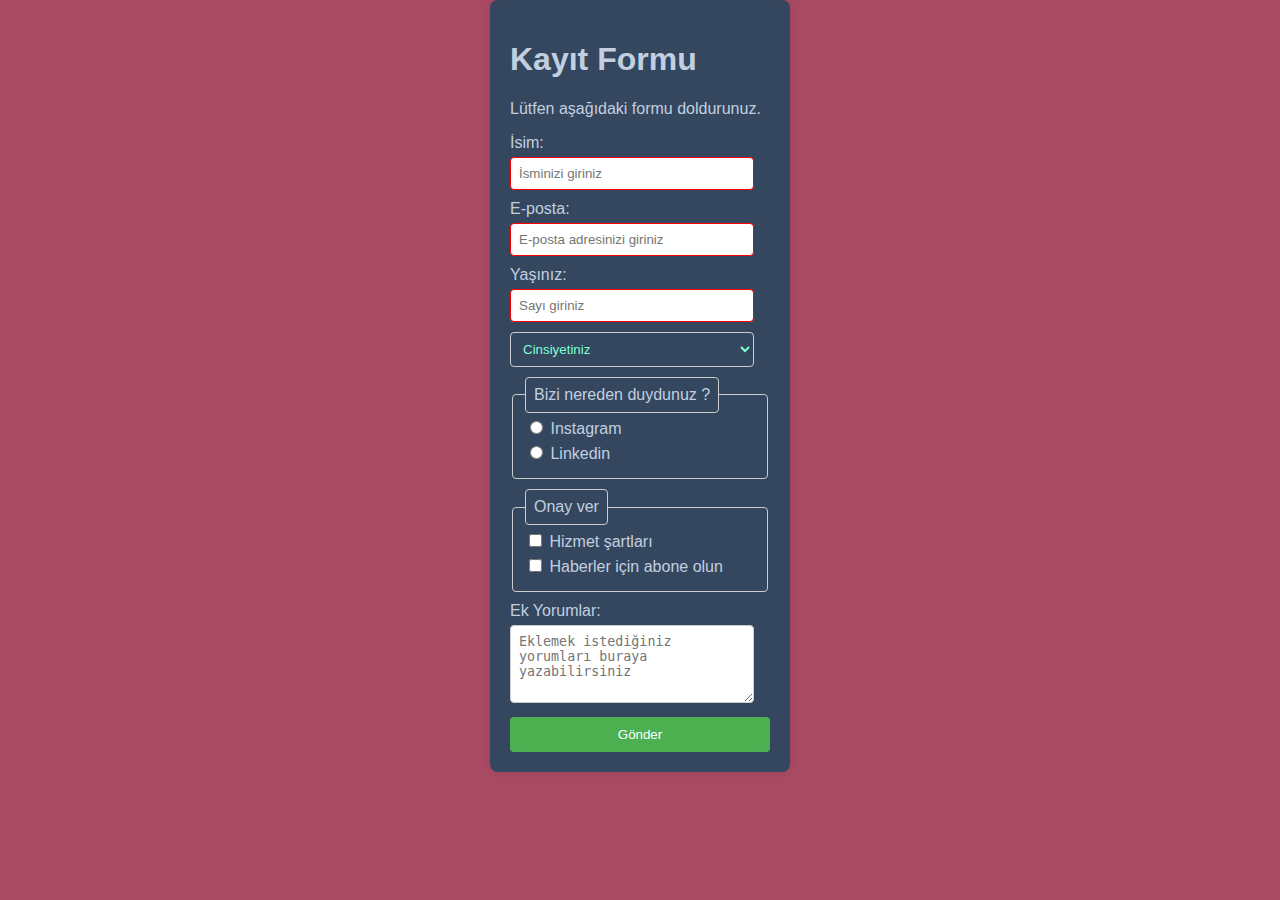
<file: week1/Ödev - Kayıt Formu/index.html>
<!DOCTYPE html>
<html lang="tr">
<head>
    <meta charset="UTF-8">
    <meta name="viewport" content="width=device-width, initial-scale=1.0">
    <title>Kayıt Formu</title>
    <style>
        body {
            background-color: #a94a64; /* Arka plan rengi */
            display: flex;
            justify-content: center;
            align-items: center;
            height: auto;
            margin: 0;
            font-family: Arial, sans-serif;
        }
        #survey-form {
            width: 260px; /* Formun genişliği */
            height: auto; /* Formun yüksekliği */
            background-color: #34475e;
            padding: 20px;
            border-radius: 8px;
            box-shadow: 0 0 10px rgba(0, 0, 0, 0.1);
        }
       
        h1{
            color: #c2cfe0;
        }
        p{
            color: #c2cfe0;
        }
        legend{
            color: #c2cfe0;
            
        }
        select {
    border: none;
    outline: none;
    background-color: #34475e; /* Arka plan rengi */
    color: aquamarine; /* Metin rengi */
    padding: 8px;
    border-radius: 4px;
    box-sizing: border-box;
}
           /* Legend ve fieldset elementlerine stiller */
           fieldset {
            border: 1px solid #ccc;
            border-radius: 4px;
            margin-bottom: 10px;
        }
        fieldset legend {
            border: 1px solid #ccc;
            border-radius: 4px;
            padding: 8px;
            background-color: #34475e;
        }
        label {
            color: #c2cfe0;
            display: block;
            margin-bottom: 5px;
        }
        input[type="text"], input[type="email"], input[type="number"], select, textarea {
            width: calc(100% - 16px);
            padding: 8px;
            margin-bottom: 10px;
            border: 1px solid #ccc;
            border-radius: 4px;
            box-sizing: border-box;
        }
        input[type="submit"] {
            background-color: #4CAF50;
            color: white;
            padding: 10px 20px;
            border: none;
            border-radius: 4px;
            cursor: pointer;
            width: 100%;
        }
        input[type="submit"]:hover {
            background-color: #45a049;
        }
        input:invalid {
            border-color: red;
        }
        .error-message {
            color: red;
            margin-top: 5px;
        }
    </style>
</head>
<body>
    <form id="survey-form" action="#" method="post">
        <h1 id="title">Kayıt Formu</h1>
        <p id="description">Lütfen aşağıdaki formu doldurunuz.</p>
        
        <label id="name-label" for="name">İsim:</label>
        <input type="text" id="name" name="name" placeholder="İsminizi giriniz" required>

        <label id="email-label" for="email">E-posta:</label>
        <input type="email" id="email" name="email" placeholder="E-posta adresinizi giriniz" required>

        <label id="number-label" for="number">Yaşınız:</label>
        <input type="number" id="number" name="number" placeholder="Sayı giriniz" min="1" max="100" required>

        
        <select id="dropdown" name="dropdown" required>
            <option value="" selected disabled>Cinsiyetiniz</option>
            <option value="option1">Erkek</option>
            <option value="option2">Kadın</option>
        </select>

        <fieldset>
            <legend>Bizi nereden duydunuz ?</legend>
            <label><input type="radio" name="radios" value="option1" required> Instagram</label>
            <label><input type="radio" name="radios" value="option2"> Linkedin</label>
        </fieldset>

        <fieldset>
            <legend>Onay ver</legend>
            <label><input type="checkbox" name="checkbox1" value="value1" required> Hizmet şartları</label>
            <label><input type="checkbox" name="checkbox2" value="value2"> Haberler için abone olun</label>
        </fieldset>

        <label for="comments">Ek Yorumlar:</label>
        <textarea id="comments" name="comments" rows="4" placeholder="Eklemek istediğiniz yorumları buraya yazabilirsiniz"></textarea>

        <input type="submit" id="submit" value="Gönder">
    </form>
</body>
</html>
</file>
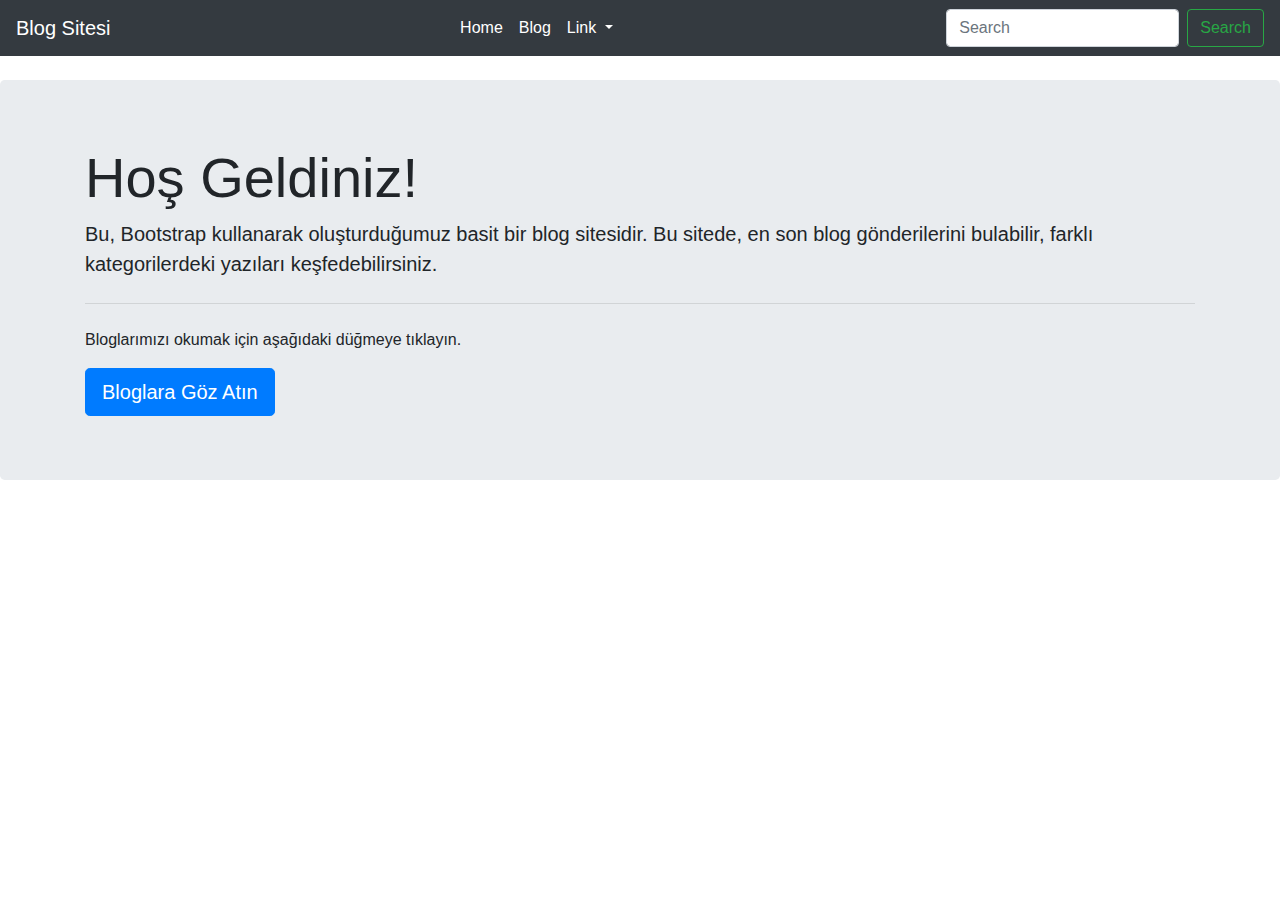
<file: week2/Blog Sitesi Bootstrap Kullanimi/index.html>
<!DOCTYPE html>
<html lang="tr">
<head>
  <meta charset="UTF-8">
  <meta name="viewport" content="width=device-width, initial-scale=1.0">
  <title>Bootstrap Blog</title>
  <link href="https://stackpath.bootstrapcdn.com/bootstrap/4.5.2/css/bootstrap.min.css" rel="stylesheet">
  <script src="https://code.jquery.com/jquery-3.5.1.slim.min.js"></script>
  <script src="https://cdn.jsdelivr.net/npm/@popperjs/core@2.5.3/dist/umd/popper.min.js"></script>
  <script src="https://stackpath.bootstrapcdn.com/bootstrap/4.5.2/js/bootstrap.min.js"></script>
</head>
<body>
  <nav class="navbar navbar-expand-lg navbar-dark bg-dark">
    <a class="navbar-brand text-white" href="index.html">Blog Sitesi</a>
    <button class="navbar-toggler" type="button" data-toggle="collapse" data-target="#navbarScroll" aria-controls="navbarScroll" aria-expanded="false" aria-label="Toggle navigation">
      <span class="navbar-toggler-icon"></span>
    </button>
    <div class="collapse navbar-collapse justify-content-center" id="navbarScroll">
      <ul class="navbar-nav mx-auto my-2 my-lg-0 navbar-nav-scroll" style="max-height: 100px;">
        <li class="nav-item active">
          <a class="nav-link text-white" href="index.html">Home <span class="sr-only">(current)</span></a>
        </li>
        <li class="nav-item">
          <a class="nav-link text-white" href="blog.html">Blog</a>
        </li>
        <li class="nav-item dropdown">
          <a class="nav-link dropdown-toggle text-white" href="#" role="button" data-toggle="dropdown" aria-expanded="false">
            Link
          </a>
          <ul class="dropdown-menu">
            <li><a class="dropdown-item" href="#">Action</a></li>
            <li><a class="dropdown-item" href="#">Another action</a></li>
            <li><hr class="dropdown-divider"></li>
            <li><a class="dropdown-item" href="#">Something else here</a></li>
          </ul>
        </li>
       
      </ul>
      <form class="d-flex">
        <input class="form-control mr-2" type="search" placeholder="Search" aria-label="Search">
        <button class="btn btn-outline-success" type="submit">Search</button>
      </form>
    </div>
  </nav>

  <div class="jumbotron mt-4">
    <div class="container">
      <h1 class="display-4">Hoş Geldiniz!</h1>
      <p class="lead">Bu, Bootstrap kullanarak oluşturduğumuz basit bir blog sitesidir. Bu sitede, en son blog gönderilerini bulabilir, farklı kategorilerdeki yazıları keşfedebilirsiniz.</p>
      <hr class="my-4">
      <p>Bloglarımızı okumak için aşağıdaki düğmeye tıklayın.</p>
      <a class="btn btn-primary btn-lg" href="#" role="button">Bloglara Göz Atın</a>
    </div>
  </div>

  
</body>
</html>
</file>
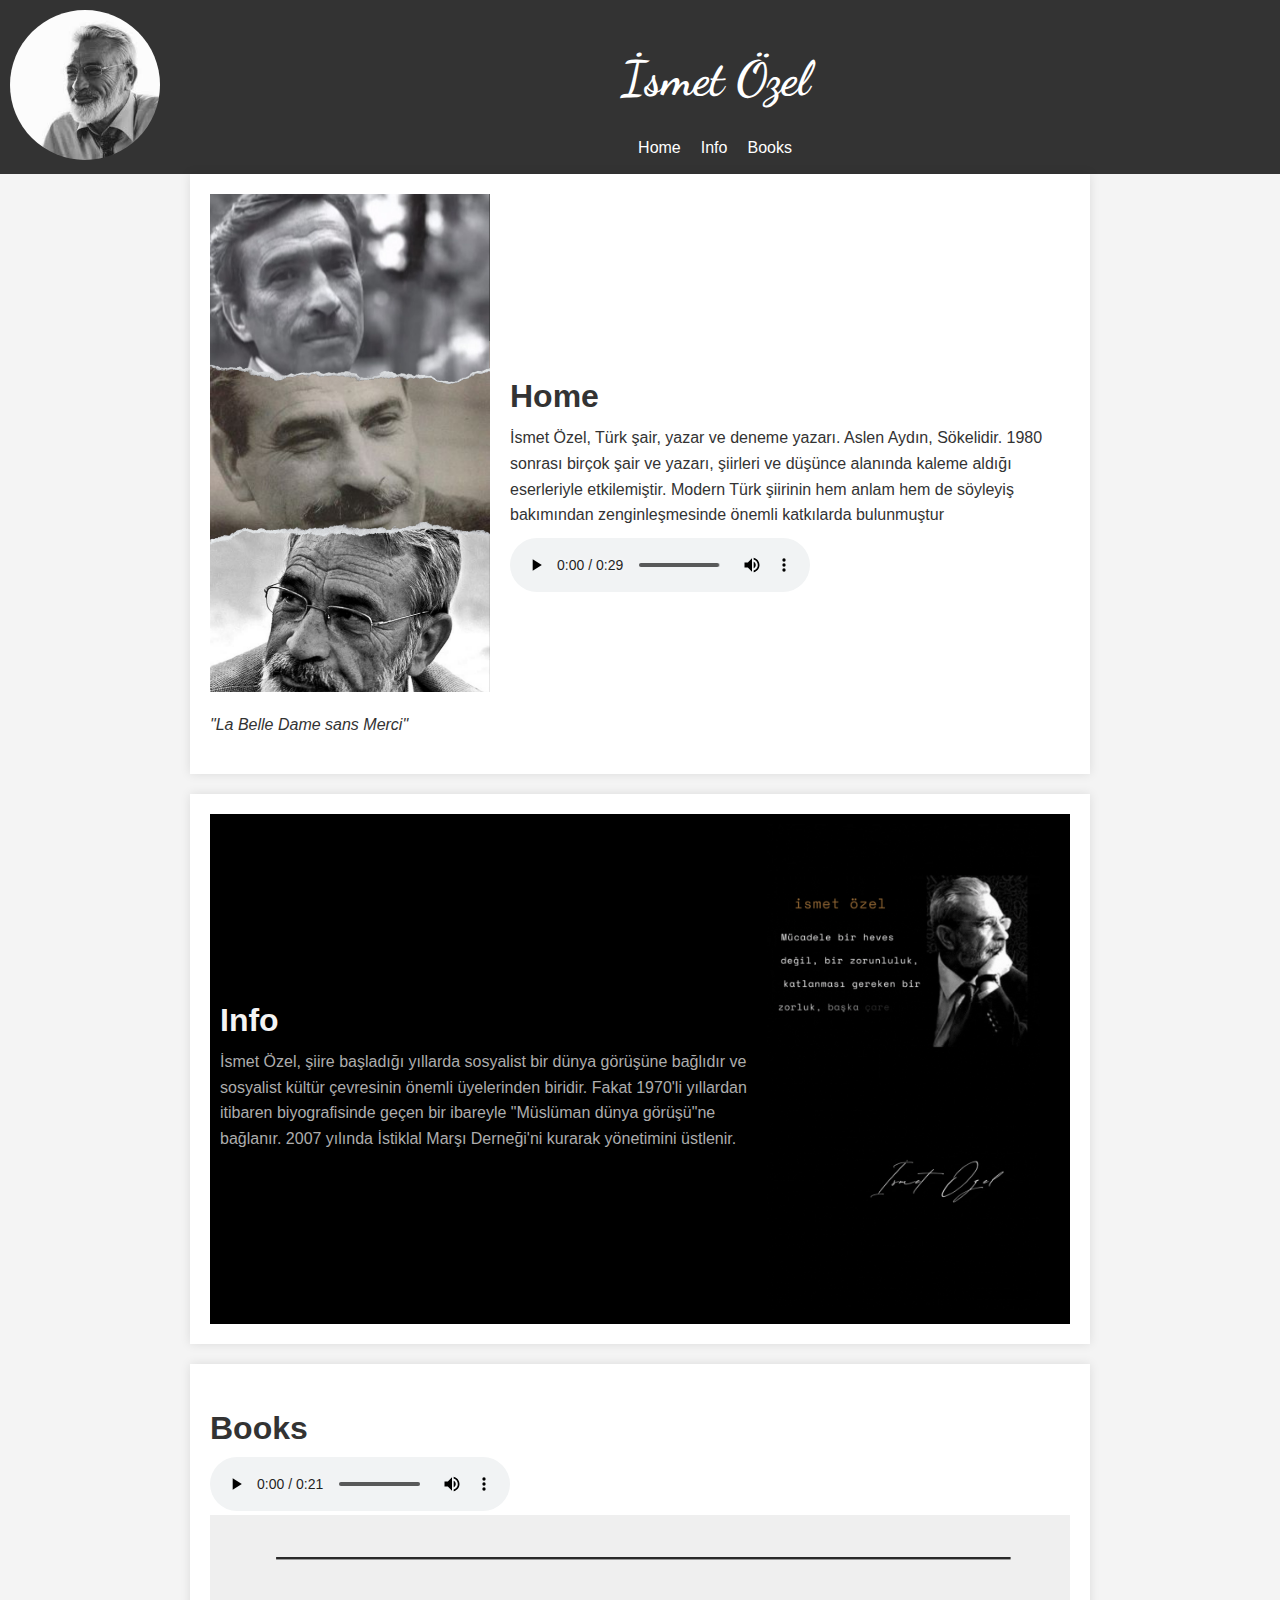
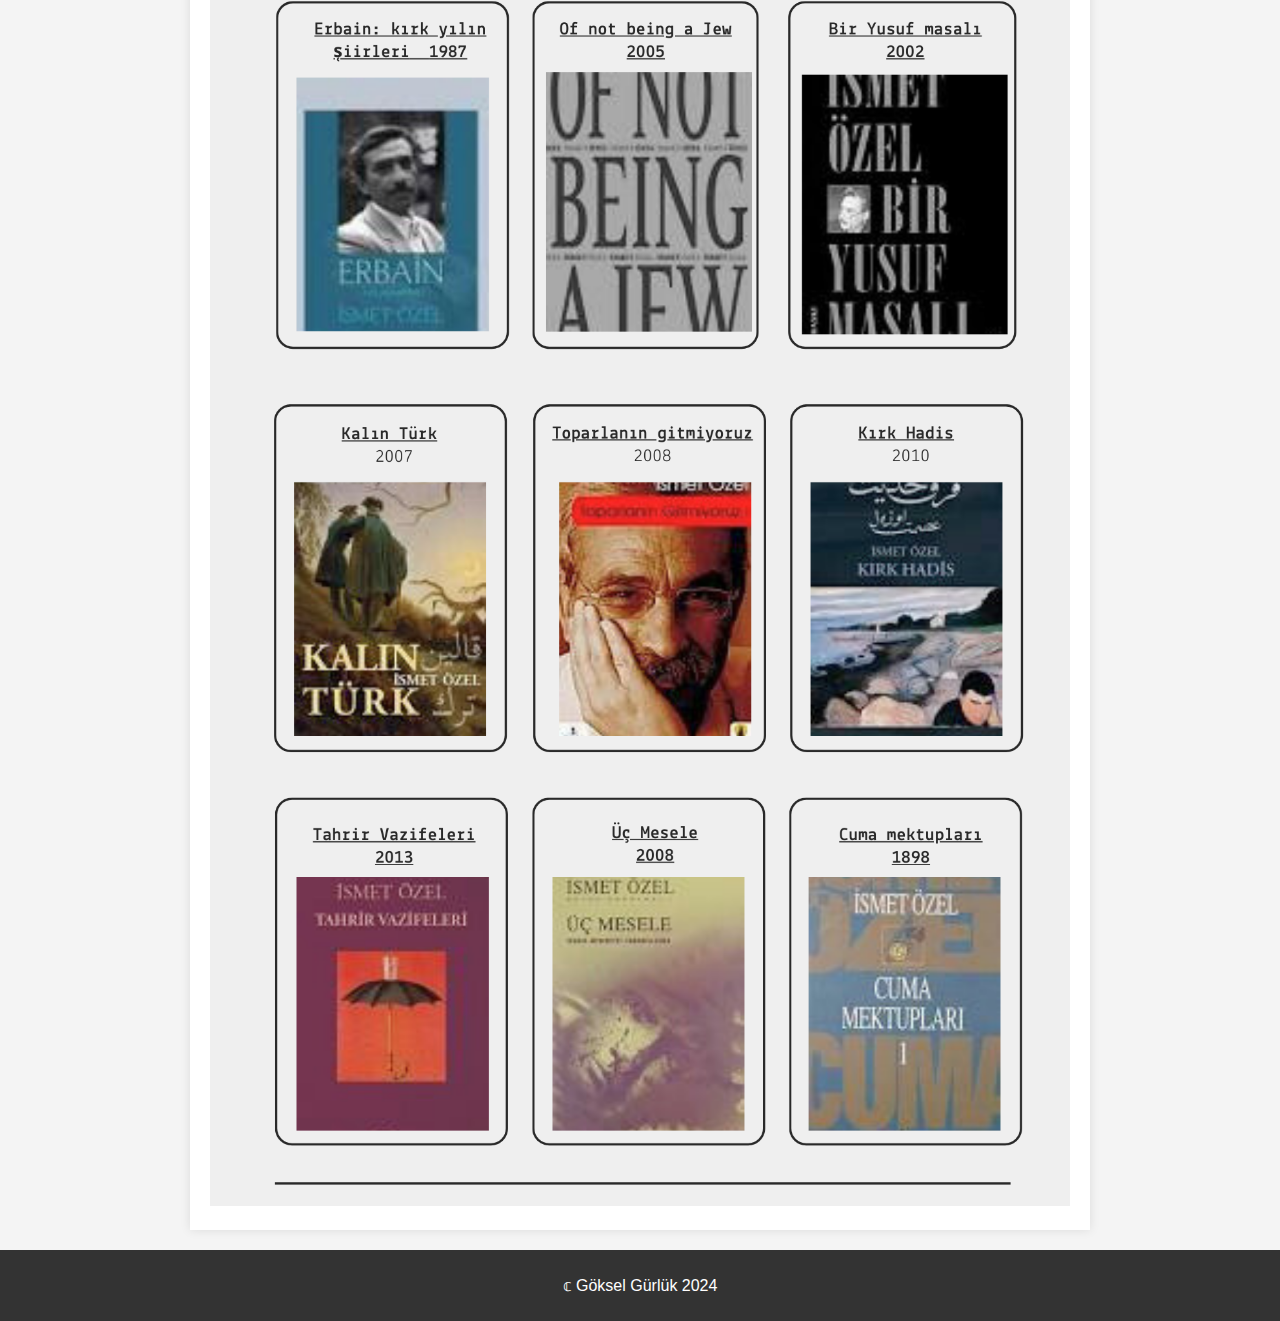
<file: week2/Ödev 2 - Tribute Website/index.html>
<!DOCTYPE html>
<html lang="en">

<head>
    <meta charset="UTF-8">
    <meta name="viewport" content="width=device-width, initial-scale=1.0">
    <title>ismet Özel</title>

    <link rel="stylesheet" href="styles.css">
    <link rel="preconnect" href="https://fonts.googleapis.com">
    <link rel="preconnect" href="https://fonts.gstatic.com" crossorigin>
    <link href="https://fonts.googleapis.com/css2?family=Dancing+Script:wght@400..700&display=swap" rel="stylesheet">
</head>

<body>
    <header>
        <div class="image-section3">
            <img src="ismetozel-foto-3.jpg" alt="ismet ozel" class="main-image3">
        </div>
        <div class="header-right">
            <h1>İsmet Özel</h1>
            <nav>
                <ul>
                    <li><a href="#home">Home</a></li>
                    <li><a href="#info">Info</a></li>
                    <li><a href="#books">Books</a></li>
                </ul>
            </nav>
        </div>
    </header>
    <main class="container">
        <section id="home" class="section">
            <div class="content">
                <div class="image-section">
                    <img src="ismetozel-foto-1.png" alt="ismet ozel" class="main-image">
                    <blockquote>
                        "La Belle Dame sans Merci"
                    </blockquote>
                </div>
                <div class="text-section">
                    <h2>Home</h2>
                    <p>İsmet Özel, Türk şair, yazar ve deneme yazarı. Aslen Aydın, Sökelidir. 1980 sonrası birçok şair
                        ve yazarı, şiirleri ve düşünce alanında kaleme aldığı eserleriyle etkilemiştir. Modern Türk
                        şiirinin hem anlam hem de söyleyiş bakımından zenginleşmesinde önemli katkılarda bulunmuştur</p>
                    <audio controls>
                        <source src="ismetozel-ses1.mp3" type="audio/mpeg">
                        Your browser does not support the audio element.
                    </audio>
                </div>
            </div>
        </section>
        <section id="info" class="section">
            <div class="content2">
                <div class="text-section">
                    <h2>Info</h2>
                    <p>İsmet Özel, şiire başladığı yıllarda sosyalist bir dünya görüşüne bağlıdır ve sosyalist kültür
                        çevresinin önemli üyelerinden biridir. Fakat 1970'li yıllardan itibaren biyografisinde geçen bir
                        ibareyle "Müslüman dünya görüşü"ne bağlanır. 2007 yılında İstiklal Marşı Derneği'ni kurarak
                        yönetimini üstlenir.</p>
                </div>
                <div class="image-section">
                    <img src="ismetozel-foto-2.gif" alt="ismet ozel" class="main-image">
                </div>
            </div>
        </section>
        <section id="books" class="section">
            <div class="content">

                <div class="text-section">
                    <h2>Books</h2>
                    <audio controls>
                        <source src="ismetozel-ses2.mp3" type="audio/mpeg">
                        Your browser does not support the audio element.

                    </audio>
                    <img src="ismetozel-kitaplar.png" alt="ismet ozel" class="main-image">


                </div>
            </div>
        </section>
    </main>
    <footer>
        <p> &copf; Göksel Gürlük 2024</p>
    </footer>
</body>

</html>
</file>
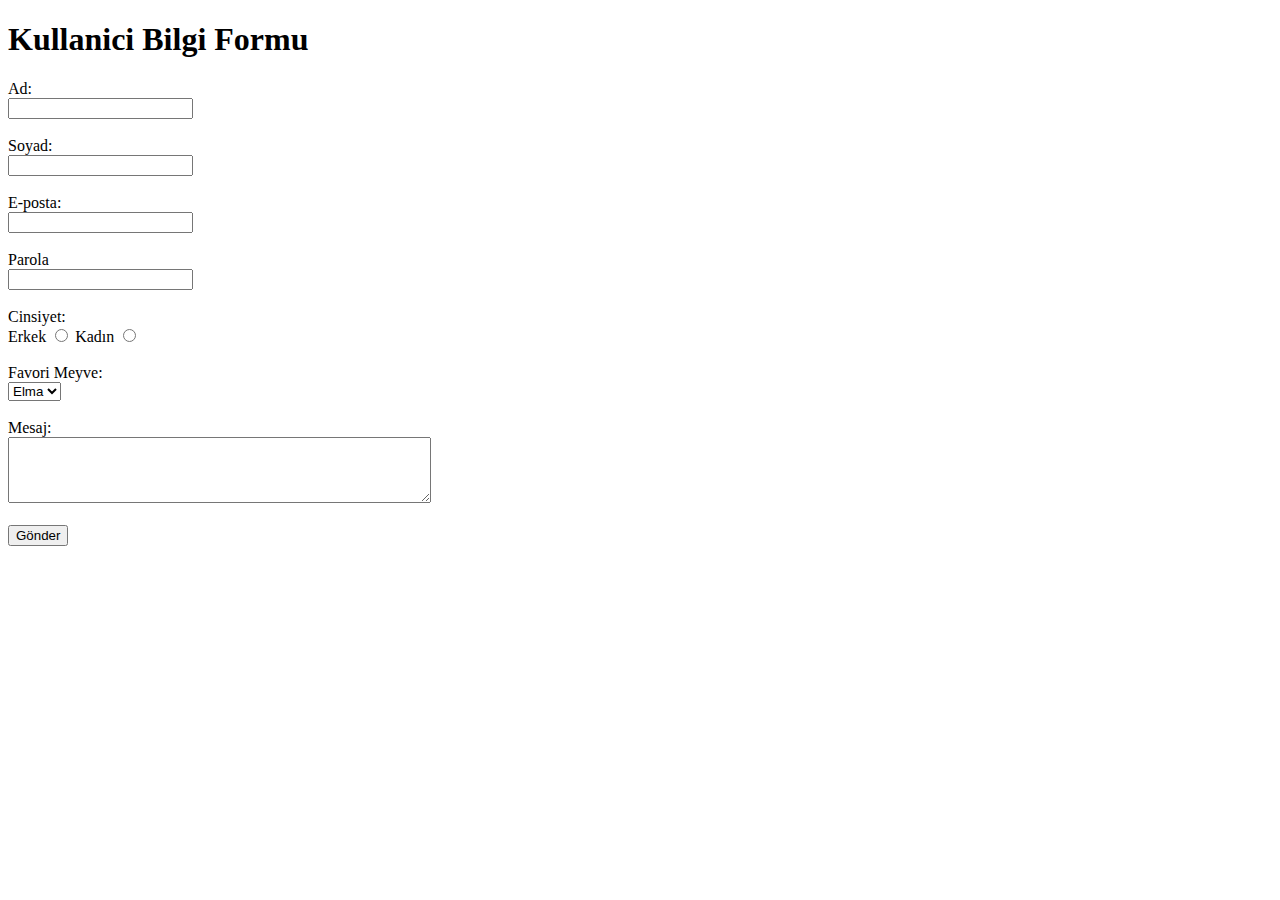
<file: week1/Pratik - Form Elemanları Kullanım/form.html>
<!DOCTYPE html>
<html lang="en">
<head>
    <meta charset="UTF-8">
    <meta name="viewport" content="width=device-width, initial-scale=1.0">
    <title>Kullanıcı Bilgi Formu</title>
</head>
<body>
    
    <h1>Kullanici Bilgi Formu</h1>
    <form>
        <!--Ad Soyad-->
        <div>
        <label for="first-name">Ad:</label><br>
        <input type="text" id="first-name" name="first-name" required><br><br>
    </div>
    <div>
        <label for="last-name">Soyad:</label><br>
        <input type="text" id="last-name" name="last-name" required><br><br>
    </div>
 <!-- E-posta -->
  <div>
    <label for="email">E-posta:</label><br>
    <input type="email" id="email" name="email" required><br><br>
</div>
 <!-- Parola -->
<div>
    <label for="password">Parola</label><br>
    <input type="password" id="password" name="password" required><br><br>
</div>
<div>
      <!-- Cinsiyet -->
      <label>Cinsiyet:</label><br>
      <label>Erkek</label>
      <input type="radio" id="male" name="gender" value ="male"required>
      <label>Kadın</label>
      <input type="radio" id="female" name="gender" value ="female"required><br><br>
      
</div>
<div>
    <label for="favorite-fruit">Favori Meyve:</label><br>
    <select id="favorite-fruit" name="favorite-fruit" required>
        <option value="elma">Elma</option>
        <option value="muz">Muz</option>
        <option value="çilek">Çilek</option>
    </select><br><br>
</div>
<div>
   <!-- Mesaj -->
        <label for="message">Mesaj:</label><br>
        <textarea id="message" name="message" rows="4" cols="50" required></textarea><br><br>
    </div>
        <!-- Gönder Butonu -->
        <button type="submit">Gönder</button>
  

    </form>

</body>
</html>
</file>
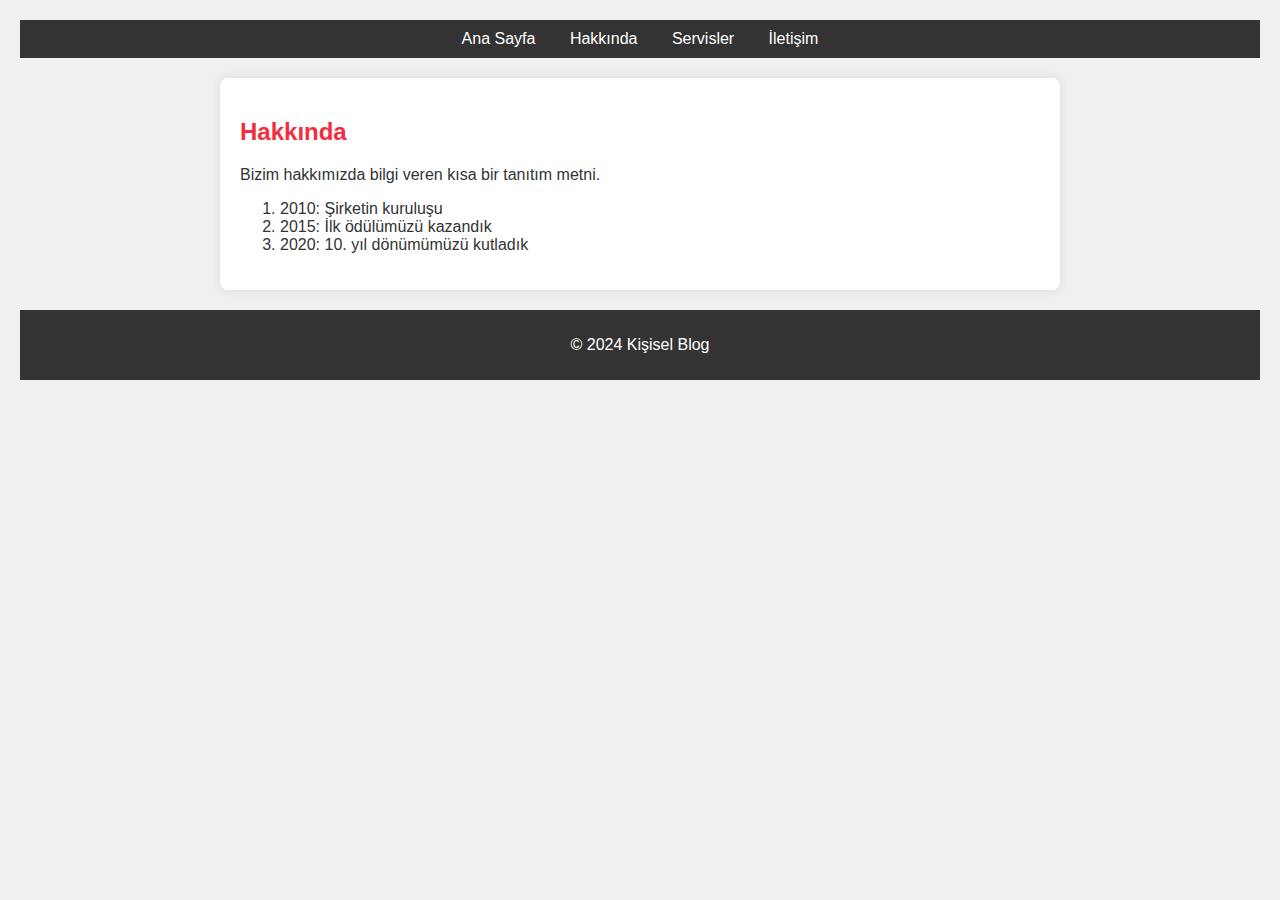
<file: week1/Pratik - Rehber Web Sitesi Oluşturma/hakkinda.html>
<!DOCTYPE html>
<html lang="tr">
<head>
    <meta charset="UTF-8">
    <meta name="viewport" content="width=device-width, initial-scale=1.0">
    <title>Hakkında</title>
    <style>
        body {
            font-family: Arial, sans-serif;
            background-color: #f0f0f0;
            color: #333;
            margin: 0;
            padding: 20px;
        }
        header, footer {
            text-align: center;
            background-color: #333;
            color: white;
            padding: 10px 0;
        }
        nav a {
            margin: 0 15px;
            color: white;
            text-decoration: none;
        }
        main {
            max-width: 800px;
            margin: 20px auto;
            background: white;
            padding: 20px;
            border-radius: 8px;
            box-shadow: 0 0 10px rgba(0, 0, 0, 0.1);
        }
        h2 {
            color: #F22E3E;
        }
        a {
            color: #F22E3E;
            text-decoration: none;
        }
        a:hover {
            text-decoration: underline;
        }
    </style>
</head>
<body>
    <header>
        <nav>
            <a href="index.html">Ana Sayfa</a>
            <a href="hakkinda.html">Hakkında</a>
            <a href="servisler.html">Servisler</a>
            <a href="iletisim.html">İletişim</a>
        </nav>
    </header>
    
    <main>
        <h2>Hakkında</h2>
        <p>Bizim hakkımızda bilgi veren kısa bir tanıtım metni.</p>
        <ol>
            <li>2010: Şirketin kuruluşu</li>
            <li>2015: İlk ödülümüzü kazandık</li>
            <li>2020: 10. yıl dönümümüzü kutladık</li>
        </ol>
    </main>
    
    <footer>
        <p>&copy; 2024 Kişisel Blog</p>
    </footer>
</body>
</html>
</file>
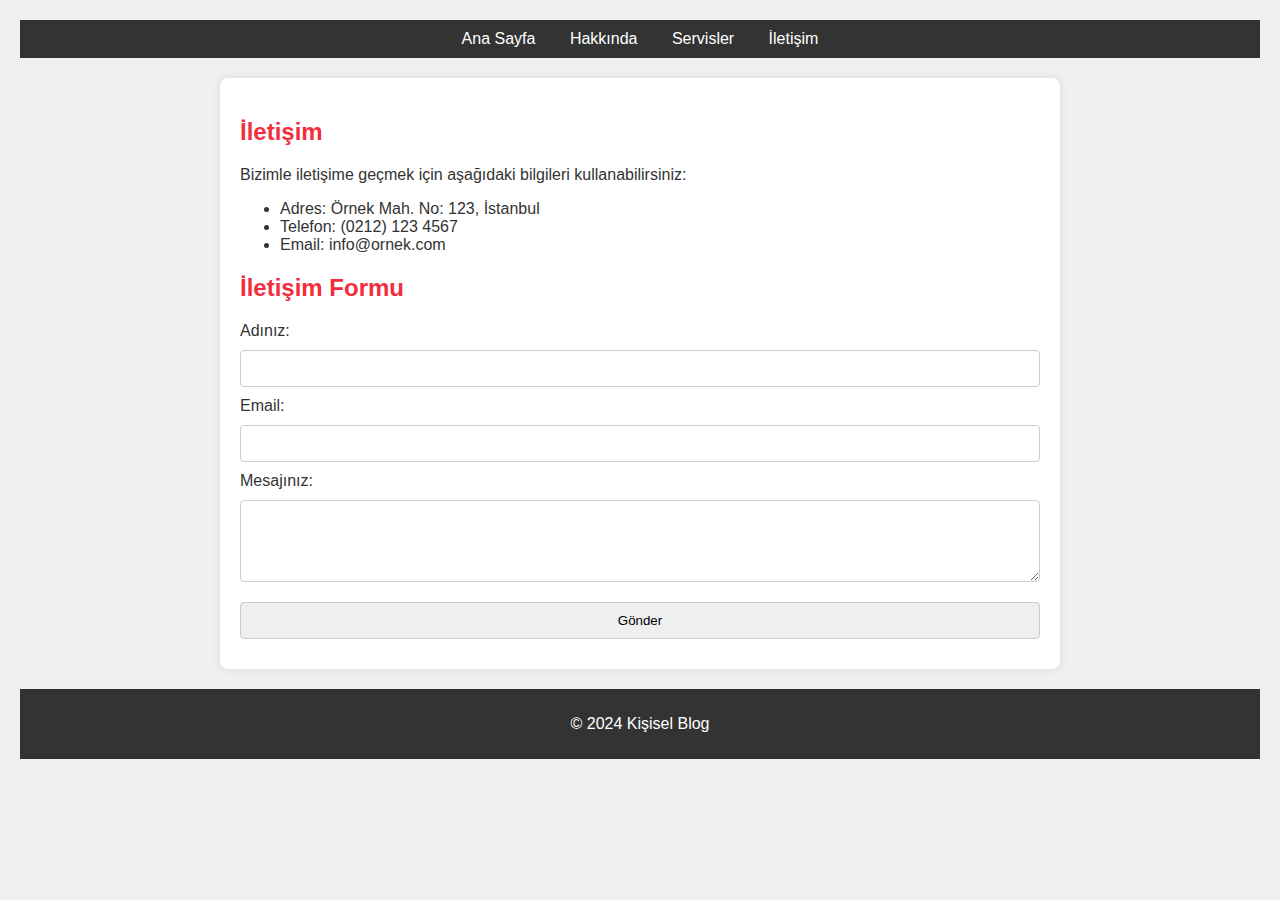
<file: week1/Pratik - Rehber Web Sitesi Oluşturma/iletisim.html>
<!DOCTYPE html>
<html lang="tr">
<head>
    <meta charset="UTF-8">
    <meta name="viewport" content="width=device-width, initial-scale=1.0">
    <title>İletişim</title>
    <style>
        body {
            font-family: Arial, sans-serif;
            background-color: #f0f0f0;
            color: #333;
            margin: 0;
            padding: 20px;
        }
        header, footer {
            text-align: center;
            background-color: #333;
            color: white;
            padding: 10px 0;
        }
        nav a {
            margin: 0 15px;
            color: white;
            text-decoration: none;
        }
        main {
            max-width: 800px;
            margin: 20px auto;
            background: white;
            padding: 20px;
            border-radius: 8px;
            box-shadow: 0 0 10px rgba(0, 0, 0, 0.1);
        }
        h2 {
            color: #F22E3E;
        }
        a {
            color: #F22E3E;
            text-decoration: none;
        }
        a:hover {
            text-decoration: underline;
        }
        form {
            display: flex;
            flex-direction: column;
        }
        form input, form textarea {
            margin: 10px 0;
            padding: 10px;
            border: 1px solid #ccc;
            border-radius: 4px;
        }
    </style>
</head>
<body>
    <header>
        <nav>
            <a href="index.html">Ana Sayfa</a>
            <a href="hakkinda.html">Hakkında</a>
            <a href="servisler.html">Servisler</a>
            <a href="iletisim.html">İletişim</a>
        </nav>
    </header>
    
    <main>
        <h2>İletişim</h2>
        <p>Bizimle iletişime geçmek için aşağıdaki bilgileri kullanabilirsiniz:</p>
        <ul>
            <li>Adres: Örnek Mah. No: 123, İstanbul</li>
            <li>Telefon: (0212) 123 4567</li>
            <li>Email: info@ornek.com</li>
        </ul>
        <h2>İletişim Formu</h2>
        <form>
            <label for="name">Adınız:</label>
            <input type="text" id="name" name="name">
            
            <label for="email">Email:</label>
            <input type="email" id="email" name="email">
            
            <label for="message">Mesajınız:</label>
            <textarea id="message" name="message" rows="4"></textarea>
            
            <input type="submit" value="Gönder">
        </form>
    </main>
    
    <footer>
        <p>&copy; 2024 Kişisel Blog</p>
    </footer>
</body>
</html>
</file>
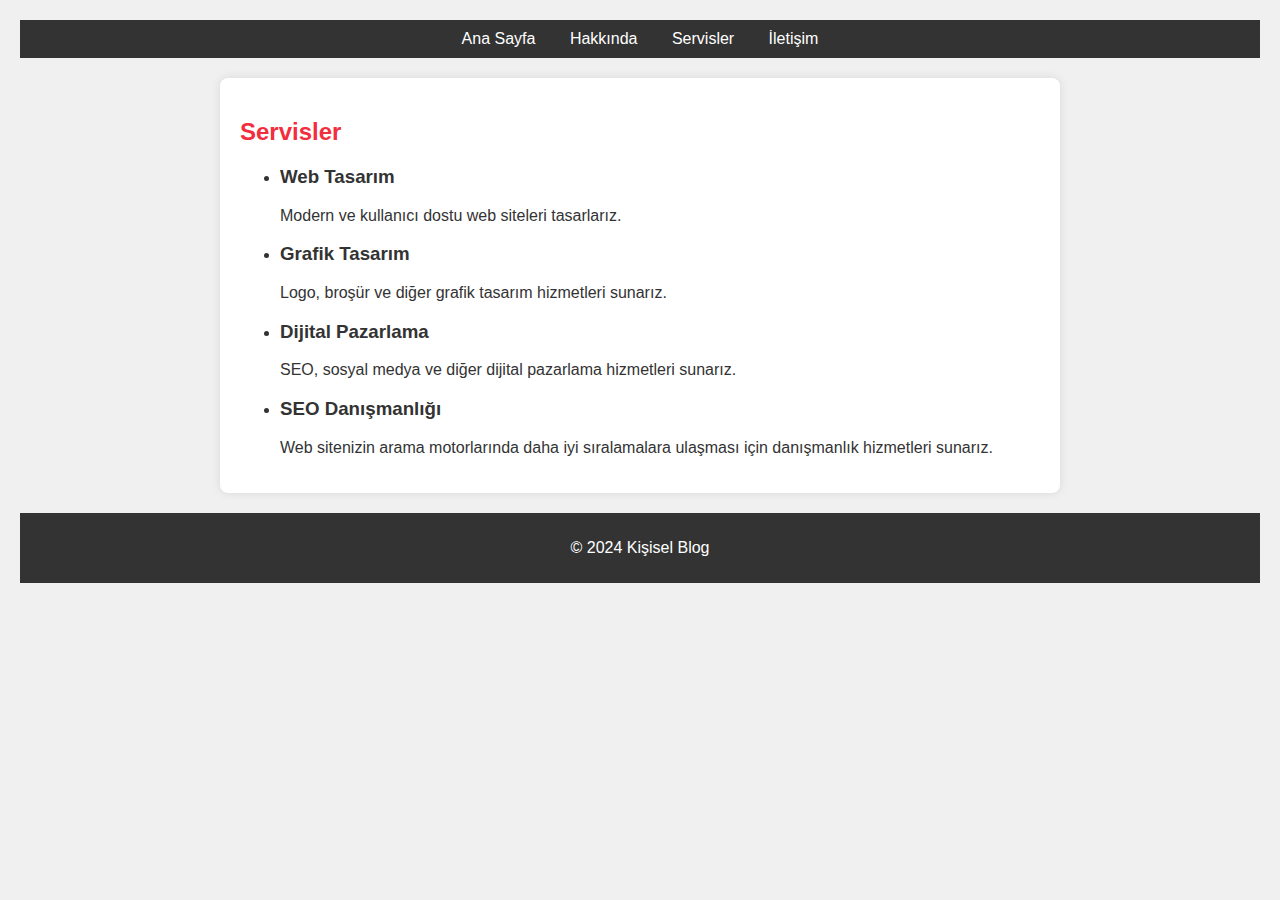
<file: week1/Pratik - Rehber Web Sitesi Oluşturma/servisler.html>
<!DOCTYPE html>
<html lang="tr">
<head>
    <meta charset="UTF-8">
    <meta name="viewport" content="width=device-width, initial-scale=1.0">
    <title>Servisler</title>
    <style>
        body {
            font-family: Arial, sans-serif;
            background-color: #f0f0f0;
            color: #333;
            margin: 0;
            padding: 20px;
        }
        header, footer {
            text-align: center;
            background-color: #333;
            color: white;
            padding: 10px 0;
        }
        nav a {
            margin: 0 15px;
            color: white;
            text-decoration: none;
        }
        main {
            max-width: 800px;
            margin: 20px auto;
            background: white;
            padding: 20px;
            border-radius: 8px;
            box-shadow: 0 0 10px rgba(0, 0, 0, 0.1);
        }
        h2 {
            color: #F22E3E;
        }
        a {
            color: #F22E3E;
            text-decoration: none;
        }
        a:hover {
            text-decoration: underline;
        }
    </style>
</head>
<body>
    <header>
        <nav>
            <a href="index.html">Ana Sayfa</a>
            <a href="hakkinda.html">Hakkında</a>
            <a href="servisler.html">Servisler</a>
            <a href="iletisim.html">İletişim</a>
        </nav>
    </header>
    
    <main>
        <h2>Servisler</h2>
        <ul>
            <li><h3>Web Tasarım</h3><p>Modern ve kullanıcı dostu web siteleri tasarlarız.</p></li>
            <li><h3>Grafik Tasarım</h3><p>Logo, broşür ve diğer grafik tasarım hizmetleri sunarız.</p></li>
            <li><h3>Dijital Pazarlama</h3><p>SEO, sosyal medya ve diğer dijital pazarlama hizmetleri sunarız.</p></li>
            <li><h3>SEO Danışmanlığı</h3><p>Web sitenizin arama motorlarında daha iyi sıralamalara ulaşması için danışmanlık hizmetleri sunarız.</p></li>
        </ul>
    </main>
    
    <footer>
        <p>&copy; 2024 Kişisel Blog</p>
    </footer>
</body>
</html>
</file>
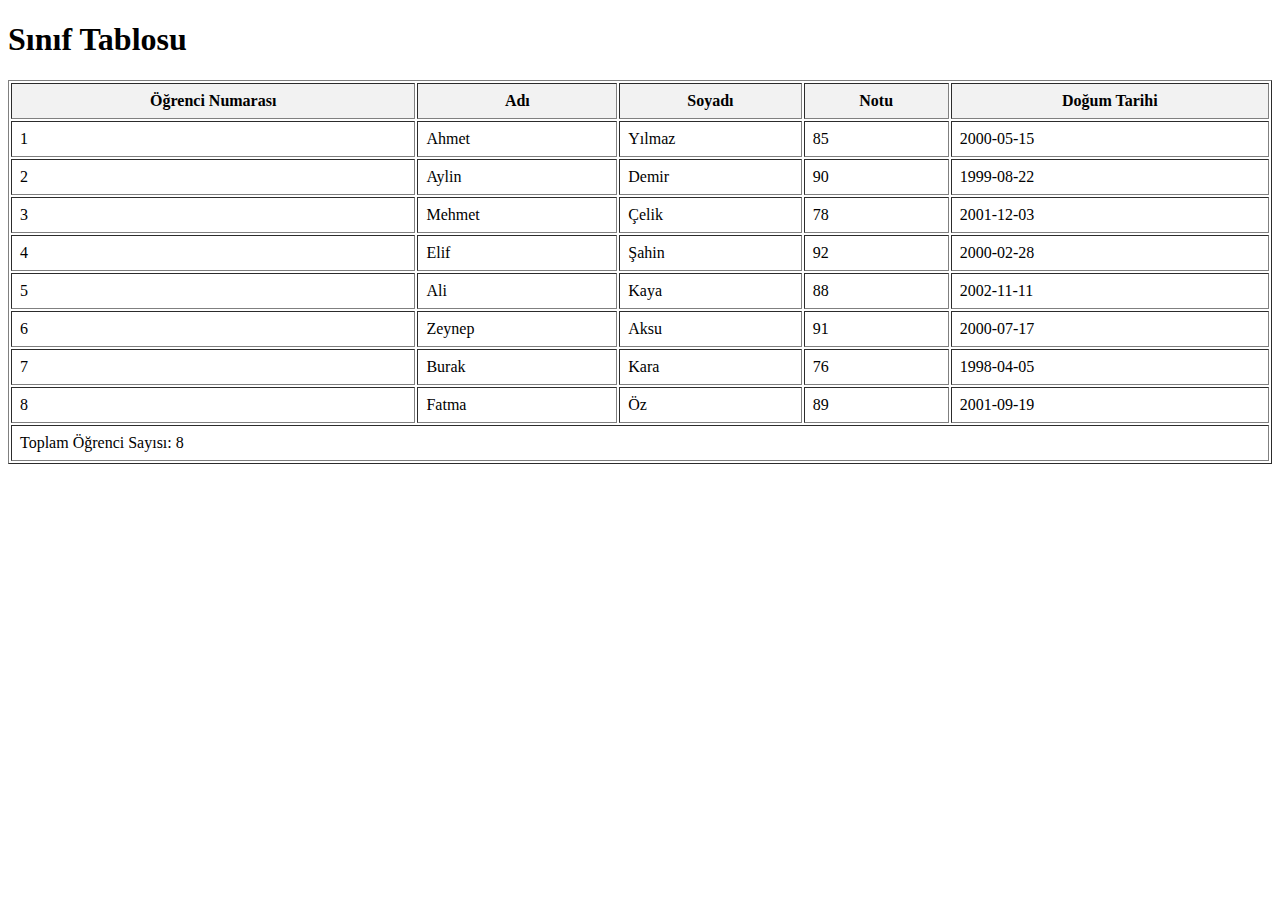
<file: week1/Pratik - Tablolarla Çalışmak/sinif_tablosu.html>
<!DOCTYPE html>
<html lang="tr">
    <head>
            <meta charset="UTF-8">
            <title>Sınıf Tablosu</title>
    </head>

<body>

    <h1>Sınıf Tablosu</h1>
    <table border="1" width="100%" cellpadding ="8">
        <thead>
            <tr>
                <th bgcolor="#f2f2f2">Öğrenci Numarası</th>
                <th bgcolor="#f2f2f2">Adı</th>
                <th bgcolor="#f2f2f2">Soyadı</th>
                <th bgcolor="#f2f2f2">Notu</th>
                <th bgcolor="#f2f2f2">Doğum Tarihi</th>
             </tr>
        </thead>
     <tbody>
        <tr>
            <td>1</td>
            <td>Ahmet</td>
            <td>Yılmaz</td>
            <td>85</td>
            <td>2000-05-15</td>
         </tr>
         <tr>
            <td>2</td>
            <td>Aylin</td>
            <td>Demir</td>
            <td>90</td>
            <td>1999-08-22</td>
        </tr>
        <tr>
            <td>3</td>
            <td>Mehmet</td>
            <td>Çelik</td>
            <td>78</td>
            <td>2001-12-03</td>
        </tr>
        <tr>
            <td>4</td>
            <td>Elif</td>
            <td>Şahin</td>
            <td>92</td>
            <td>2000-02-28</td>
        </tr>
        <tr>
            <td>5</td>
            <td>Ali</td>
            <td>Kaya</td>
            <td>88</td>
            <td>2002-11-11</td>
        </tr>
        <tr>
            <td>6</td>
            <td>Zeynep</td>
            <td>Aksu</td>
            <td>91</td>
            <td>2000-07-17</td>
        </tr>
        <tr>
            <td>7</td>
            <td>Burak</td>
            <td>Kara</td>
            <td>76</td>
            <td>1998-04-05</td>
        </tr>
        <tr>
            <td>8</td>
            <td>Fatma</td>
            <td>Öz</td>
            <td>89</td>
            <td>2001-09-19</td>
        </tr>

     </tbody>
     <tfoot>
        <tr>
            <td colspan="5">Toplam Öğrenci Sayısı: 8</td>
        </tr>
    </tfoot>

    </table>
</body>

</html>
</file>
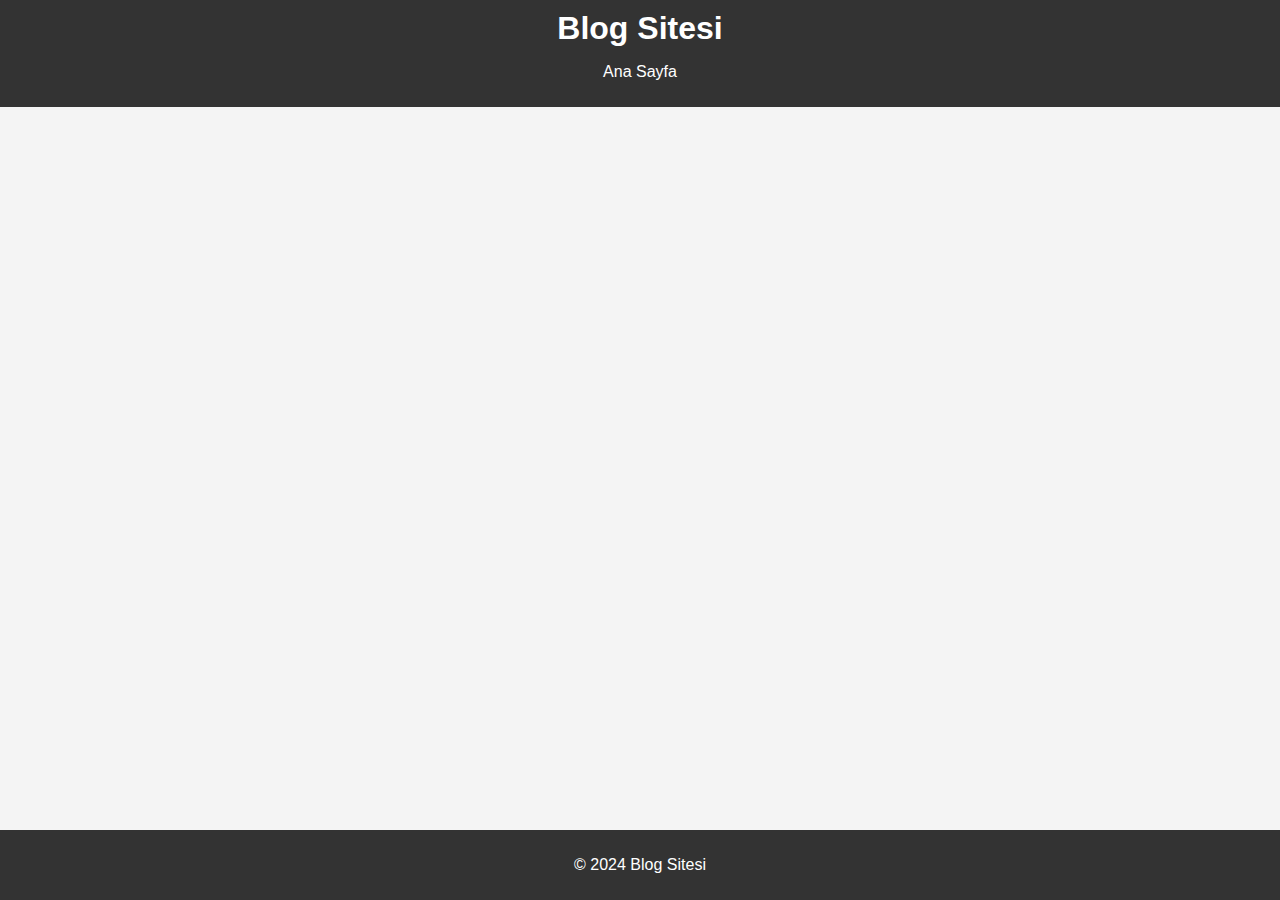
<file: week1/Pratik-Blog Sitesi/post.html>
<!DOCTYPE html>
<html lang="tr">
<head>
    <meta charset="UTF-8">
    <meta name="viewport" content="width=device-width, initial-scale=1.0">
    <title>Blog Gönderisi</title>
    <link rel="stylesheet" href="styles.css">
</head>
<body>
    <header>
        <h1>Blog Sitesi</h1>
        <nav>
            <ul>
                <li><a href="index.html">Ana Sayfa</a></li>
            </ul>
        </nav>
    </header>
    <main>
        <article id="gonderi1" class="blog-gonderisi">
            <h2>Blog Gönderisi Başlığı 1</h2>
            <p>Bu, blog gönderisi 1'in tam içeriğidir.</p>
        </article>
        <article id="gonderi2" class="blog-gonderisi">
            <h2>Blog Gönderisi Başlığı 2</h2>
            <p>Bu, blog gönderisi 2'nin tam içeriğidir.</p>
        </article>
    </main>
    <footer>
        <p>&copy; 2024 Blog Sitesi</p>
    </footer>

    <script>
        document.addEventListener("DOMContentLoaded", function() {
            // URL'den parametreleri oku
            const urlParams = new URLSearchParams(window.location.search);
            const gonderiId = urlParams.get('id');
            
            // Tüm makaleleri gizle
            document.querySelectorAll(".blog-gonderisi").forEach(function(article) {
                article.style.display = 'none';
            });

            // Gerekli gönderiyi göster
            if (gonderiId) {
                const gonderi = document.getElementById(gonderiId);
                if (gonderi) {
                    gonderi.style.display = 'block';
                }
            }
        });
    </script>
</body>
</html>
</file>
<file: week2/Ödev 2 - Tribute Website/styles.css>
body {
    font-family: Arial, sans-serif;
    margin: 0;
    padding: 0;
    background-color: #f4f4f4;
    color: #333;
    cursor: url('feather-cursor.png'), auto;
}

header {
    display: grid;
    grid-template-columns: auto 1fr;
    align-items: center;
    padding: 10px;
    background-color: #333;
    color: #fff;
    text-align: center;
}

header .header-right {
    display: flex;
    flex-direction: column;
    align-items: center;
    justify-content: center;
}

header h1 {
    margin: 5;
    font-family: "Dancing Script", cursive;
    font-optical-sizing: auto;
    font-size:300%;
}

nav ul {
    list-style-type: none;
    padding: 0;
    display: flex;
    justify-content: center;
    margin: 0;
}

nav ul li {
    margin: 0 10px;
}

nav ul li a {
    color: #fff;
    text-decoration: none;
}

nav ul li a:hover {
    text-decoration: underline;
}

.container {
    max-width: 900px;
    margin: auto;
}

.section {
    background-color: #fff;
    box-shadow: 0 0 10px rgba(0, 0, 0, 0.1);
    padding: 20px;
    margin-bottom: 20px;
}

.section h2 {
    font-size: 2em;
    margin-bottom: 10px;
}

.section p {
    line-height: 1.6;
    margin: 10px 0;
}

.content2 p {
    color: #adadad;
    line-height: 1.6;
    margin: 10px 0;
}

.content2 h2 {
    color: #f4f4f4;
    font-size: 2em;
    margin-bottom: 10px;
}

.content {
    display: flex;
    justify-content: space-between;
    align-items: center;
}

.content2 {
    padding: 10px;
    background-color: black;
    display: flex;
    justify-content: space-between;
    align-items: center;
}

.image-section {
    flex: 1;
    margin-right: 20px;
}
.image-section3 {
    width: 150px;
    height: auto;
    
}
.main-image {
    max-width: 100%;
    height: auto;
}
.main-image3 {
    width: 150px;
    height: auto;
    border-radius: 50%;
}

blockquote {
    font-style: italic;
    margin: 20px 0;
}

.text-section {
    flex: 2;
}

footer {
    background-color: #333;
    color: #fff;
    text-align: center;
    padding: 10px 0;
}
</file>
<file: week1/Pratik-Blog Sitesi/styles.css>
/* Genel Ayarlar */
body {
    font-family: Arial, sans-serif;
    background-color: #f4f4f4;
    color: #666;
    margin: 0;
    padding: 0;
    display: flex;
    flex-direction: column;
    min-height: 100vh;
}

/* Başlık ve Menü */
header {
    background-color: #333;
    color: #fff;
    padding: 10px 0;
    text-align: center;
}

header h1 {
    margin: 0;
}

nav ul {
    list-style: none;
    padding: 0;
}

nav ul li {
    display: inline;
    margin: 0 10px;
}

nav ul li a {
    color: #fff;
    text-decoration: none;
}

nav ul li a:hover {
    text-decoration: underline;
}

/* Ana İçerik */
main {
    display: flex;
    justify-content: space-between;
    padding: 20px;
    max-width: 1000px;
    margin: 0 auto;
    flex: 1;
    width: 100%;
}

article {
    background-color: #fff;
    border-radius: 5px;
    box-shadow: 0 0 10px rgba(0, 0, 0, 0.1);
    padding: 20px;
    display: flex;
    align-items: center;
    width: 48%;
}

article img {
    max-width: 200px;
    border-radius: 5px;
    flex-shrink: 0;
}

article.left img {
    order: 1;
}

article.right img {
    order: 2;
}

article .content {
    flex: 1;
    padding: 0 20px;
}

article h2 {
    color: #333;
    margin: 0 0 10px 0;
}

article p {
    color: #666;
    margin: 0;
}

article a {
    color: #0066cc;
    text-decoration: none;
}

article a:hover {
    text-decoration: underline;
}

/* Footer */
footer {
    background-color: #333;
    color: #fff;
    text-align: center;
    padding: 10px 0;
    margin-top: auto;
}
</file>
